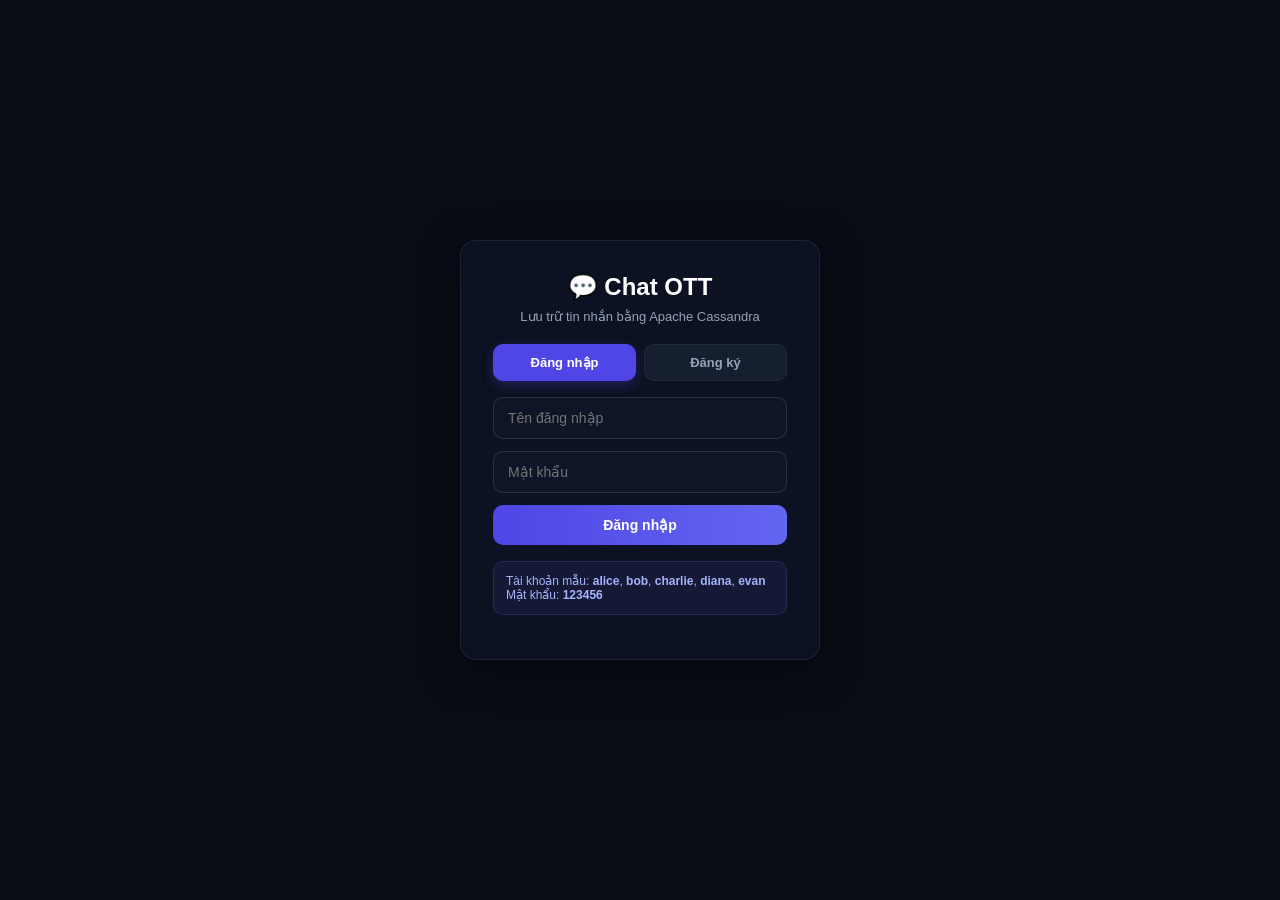
<file: frontend/index.html>
<!DOCTYPE html>
<html lang="vi">
<head>
    <meta charset="UTF-8">
    <meta name="viewport" content="width=device-width, initial-scale=1">
    <title>Chat OTT - Đăng nhập</title>
    <link rel="stylesheet" href="css/style.css">
</head>
<body class="auth-page">
<div class="auth-card">
    <h1>💬 Chat OTT</h1>
    <p class="subtitle">Lưu trữ tin nhắn bằng Apache Cassandra</p>

    <div class="tabs">
        <button id="tabLogin" class="tab active" type="button">Đăng nhập</button>
        <button id="tabRegister" class="tab" type="button">Đăng ký</button>
    </div>

    <div id="authForm">
        <input id="username" type="text" placeholder="Tên đăng nhập" autocomplete="username">
        <input id="displayName" type="text" placeholder="Tên hiển thị" class="hidden">
        <input id="password" type="password" placeholder="Mật khẩu" autocomplete="current-password">
        <button id="btnSubmit" class="primary" type="button">Đăng nhập</button>
        <div id="authError" class="error"></div>
    </div>

    <p class="hint-box">
        Tài khoản mẫu: <b>alice</b>, <b>bob</b>, <b>charlie</b>, <b>diana</b>, <b>evan</b><br>
        Mật khẩu: <b>123456</b>
    </p>
</div>
<script src="js/auth.js"></script>
</body>
</html>
</file>
<file: frontend/css/style.css>
/* ==========================================================================
   RESET & ULTRA-THIN SCROLLBAR
   ========================================================================== */
* { box-sizing: border-box; }
html, body { height: 100%; margin: 0; }
.hidden { display: none !important; }

.custom-scrollbar::-webkit-scrollbar,
.conv-list::-webkit-scrollbar,
.messages::-webkit-scrollbar {
    width: 6px; height: 6px;
}
.custom-scrollbar::-webkit-scrollbar-track,
.conv-list::-webkit-scrollbar-track,
.messages::-webkit-scrollbar-track {
    background: transparent;
}
.custom-scrollbar::-webkit-scrollbar-thumb,
.conv-list::-webkit-scrollbar-thumb,
.messages::-webkit-scrollbar-thumb {
    background: rgba(148, 163, 184, 0.2);
    border-radius: 9999px;
}
.custom-scrollbar::-webkit-scrollbar-thumb:hover,
.conv-list::-webkit-scrollbar-thumb:hover,
.messages::-webkit-scrollbar-thumb:hover {
    background: rgba(99, 102, 241, 0.5);
}

/* ==========================================================================
   AUTH PAGE (Giao diện đăng nhập chuẩn Dark Mode)
   ========================================================================== */
.auth-page { 
    display: flex; align-items: center; justify-content: center; 
    height: 100vh; background: #090d16; font-family: 'Inter', sans-serif;
}
.auth-card { 
    background: rgba(15, 23, 42, 0.6); backdrop-filter: blur(16px);
    padding: 32px; border-radius: 16px; width: 360px; 
    border: 1px solid rgba(255, 255, 255, 0.08); box-shadow: 0 10px 40px rgba(0,0,0,0.5);
    color: #f8fafc;
}
.auth-card h1 { margin: 0 0 8px; text-align: center; font-size: 24px; color: #fff; }
.subtitle { text-align: center; color: #94a3b8; margin: 4px 0 20px; font-size: 13px; }

.tabs { display: flex; gap: 8px; margin-bottom: 16px; }
.tab { 
    flex: 1; padding: 10px; background: rgba(30, 41, 59, 0.6); 
    border: 1px solid rgba(255, 255, 255, 0.05); color: #94a3b8; 
    border-radius: 10px; font-weight: 600; font-size: 13px; transition: 0.2s;
}
.tab.active { background: #4f46e5; color: #fff; border-color: #4f46e5; box-shadow: 0 4px 12px rgba(79, 70, 229, 0.3); }

#authForm input {
    width: 100%; margin-bottom: 12px; background: rgba(15, 23, 42, 0.8);
    border: 1px solid rgba(255, 255, 255, 0.12); color: #f8fafc;
    border-radius: 10px; padding: 12px 14px; font-size: 14px; outline: none;
}
#authForm input:focus { border-color: #6366f1; }
#authForm button.primary {
    width: 100%; padding: 12px; background: linear-gradient(to right, #4f46e5, #6366f1);
    color: white; border: none; border-radius: 10px; font-weight: bold; font-size: 14px;
}
.hint-box {
    background: rgba(99, 102, 241, 0.1); border: 1px solid rgba(99, 102, 241, 0.2);
    border-radius: 10px; padding: 12px; font-size: 12px; color: #a5b4fc; margin-top: 16px;
}

/* ==========================================================================
   CONVERSATION ITEMS (Sidebar)
   ========================================================================== */
.conv-list { list-style: none; margin: 0; padding: 0; overflow-y: auto; flex: 1; }
.conv-item {
    padding: 12px 14px; border-radius: 12px; cursor: pointer;
    background: rgba(15, 23, 42, 0.4); border: 1px solid rgba(255,255,255,0.03);
    margin-bottom: 6px; transition: 0.2s;
}
.conv-item:hover { background: rgba(30, 41, 59, 0.7); }
.conv-item.active {
    background: linear-gradient(90deg, rgba(79, 70, 229, 0.15) 0%, rgba(99, 102, 241, 0.05) 100%);
    border: 1px solid rgba(99, 102, 241, 0.4);
}

.conv-top { display: flex; justify-content: space-between; align-items: center; gap: 8px; margin-bottom: 4px; }
.conv-name { font-weight: 600; font-size: 13.5px; color: #f8fafc; white-space: nowrap; overflow: hidden; text-overflow: ellipsis; }
.conv-time { font-size: 10px; color: #64748b; font-family: 'JetBrains Mono', monospace; flex-shrink: 0; }
.conv-last { font-size: 12px; color: #94a3b8; white-space: nowrap; overflow: hidden; text-overflow: ellipsis; }

/* ==========================================================================
   CHAT MESSAGES & BONG BÓNG
   ========================================================================== */
.messages { display: flex; flex-direction: column; gap: 8px; padding: 0 10px;}

/* Thẻ bọc ngoài cùng chiếm 100% chiều ngang dòng */
.msg-row {
    display: flex; width: 100%; align-items: center; gap: 8px; position: relative;
}
/* Tin nhắn của mình: Ép bong bóng sang phải, đảo ngược thứ tự để 3 chấm nằm bên trái */
.msg-row.mine { flex-direction: row-reverse; }

.msg {
    max-width: 75%; padding: 10px 14px; border-radius: 16px; position: relative;
    word-wrap: break-word; min-height: 52px; animation: fadeInMsg 0.2s ease-out;
    display: flex; flex-direction: column;
}
@keyframes fadeInMsg { from { opacity: 0; transform: translateY(6px); } to { opacity: 1; transform: translateY(0); } }

.msg.other {
    background: rgba(30, 41, 59, 0.85); color: #f1f5f9;
    border: 1px solid rgba(255, 255, 255, 0.08); border-bottom-left-radius: 4px;
    box-shadow: 0 2px 8px rgba(0, 0, 0, 0.15);
}
.msg.mine {
    background: linear-gradient(135deg, #4f46e5 0%, #4338ca 100%);
    color: #ffffff; border-bottom-right-radius: 4px;
    box-shadow: 0 4px 14px -3px rgba(79, 70, 229, 0.35);
}

.msg .sender { font-size: 11px; font-weight: 700; margin-bottom: 4px; color: #cbd5e1; }
.msg.mine .sender { color: #e0e7ff; text-align: right; }
.msg .text { font-size: 13.5px; line-height: 1.5; white-space: pre-wrap; }
.msg .meta { font-size: 10px; font-family: 'JetBrains Mono', monospace; opacity: 0.7; margin-top: 6px; text-align: right; }

.msg-row.is-deleted .text { font-style: italic; opacity: 0.6; color: #94a3b8; }
.msg-row.is-deleted.mine .msg { background: rgba(30, 41, 59, 0.4); border: 1px dashed rgba(255,255,255,0.1); box-shadow: none; }

/* ==========================================================================
   MENU 3 CHẤM (ACTION DROPDOWN)
   ========================================================================== */
.msg-actions-container {
    position: relative;
    opacity: 0; /* Ẩn mặc định */
    transition: opacity 0.2s ease;
    display: flex;
    align-items: center;
}
/* Hover vào DÒNG tin nhắn sẽ hiện 3 chấm */
.msg-row:hover .msg-actions-container { opacity: 1; }

.msg-action-btn {
    background: transparent; border: none; color: #64748b; padding: 6px;
    border-radius: 50%; cursor: pointer; display: flex; align-items: center; justify-content: center;
}
.msg-action-btn:hover { background: rgba(255,255,255,0.1); color: #f8fafc; }

/* Hộp thoại thả xuống */
.msg-dropdown {
    position: absolute; top: 50%; transform: translateY(-50%); z-index: 50;
    background: #1e293b; border: 1px solid rgba(255,255,255,0.1); border-radius: 12px;
    padding: 6px; box-shadow: 0 10px 25px -5px rgba(0,0,0,0.5);
    display: none; flex-direction: column; min-width: 130px; gap: 2px;
}
.msg-row.mine .msg-dropdown { right: 100%; margin-right: 8px; }
.msg-row.other .msg-dropdown { left: 100%; margin-left: 8px; }
.msg-dropdown.show { display: flex; }

.dropdown-item {
    padding: 8px 12px; background: transparent; border: none; color: #e2e8f0;
    text-align: left; font-size: 12px; font-weight: 500; border-radius: 8px;
    cursor: pointer; display: flex; align-items: center; gap: 8px; transition: 0.15s;
}
.dropdown-item:hover { background: rgba(99, 102, 241, 0.2); color: #818cf8; }
.dropdown-item.text-red-400:hover { background: rgba(239, 68, 68, 0.15); color: #f87171; }

/* ==========================================================================
   HIỂN THỊ METRICS (Cassandra Partitioning Tracing)
   ========================================================================== */
.metrics { font-size: 12px; color: #a5b4fc; background: rgba(99, 102, 241, 0.1); border: 1px solid rgba(99, 102, 241, 0.2); padding: 4px 10px; border-radius: 8px; display: none; font-family: 'JetBrains Mono', monospace; }
.metrics.show { display: inline-flex; align-items: center; gap: 6px;}

/* ==========================================================================
   MOBILE RESPONSIVE: GIAO DIỆN APP MESSENGER
   ========================================================================== */
.mobile-back-btn { display: none; } /* Ẩn nút back trên laptop */

@media (max-width: 768px) {
    .app {
        display: block !important;
        position: relative;
        width: 100vw;
        height: 100vh;
        overflow: hidden;
    }

    .sidebar {
        width: 100% !important;
        height: 100%;
        border-right: none;
        position: absolute;
        top: 0; left: 0;
        z-index: 10;
        transition: transform 0.3s cubic-bezier(0.4, 0, 0.2, 1), opacity 0.3s;
    }

    .chat {
        width: 100%;
        height: 100%;
        position: absolute;
        top: 0; left: 0;
        z-index: 20;
        background: #090d16;
        transform: translateX(100%);
        transition: transform 0.3s cubic-bezier(0.4, 0, 0.2, 1);
    }

    .app.mobile-chat-active .sidebar {
        transform: translateX(-30%);
        opacity: 0.3;
    }

    .app.mobile-chat-active .chat {
        transform: translateX(0);
    }

    .mobile-back-btn { display: block; }
    .msg { max-width: 88%; }
    .metrics { display: none !important; }
    #msgInput { font-size: 16px; }
    dialog { width: 92%; }
}
</file>
